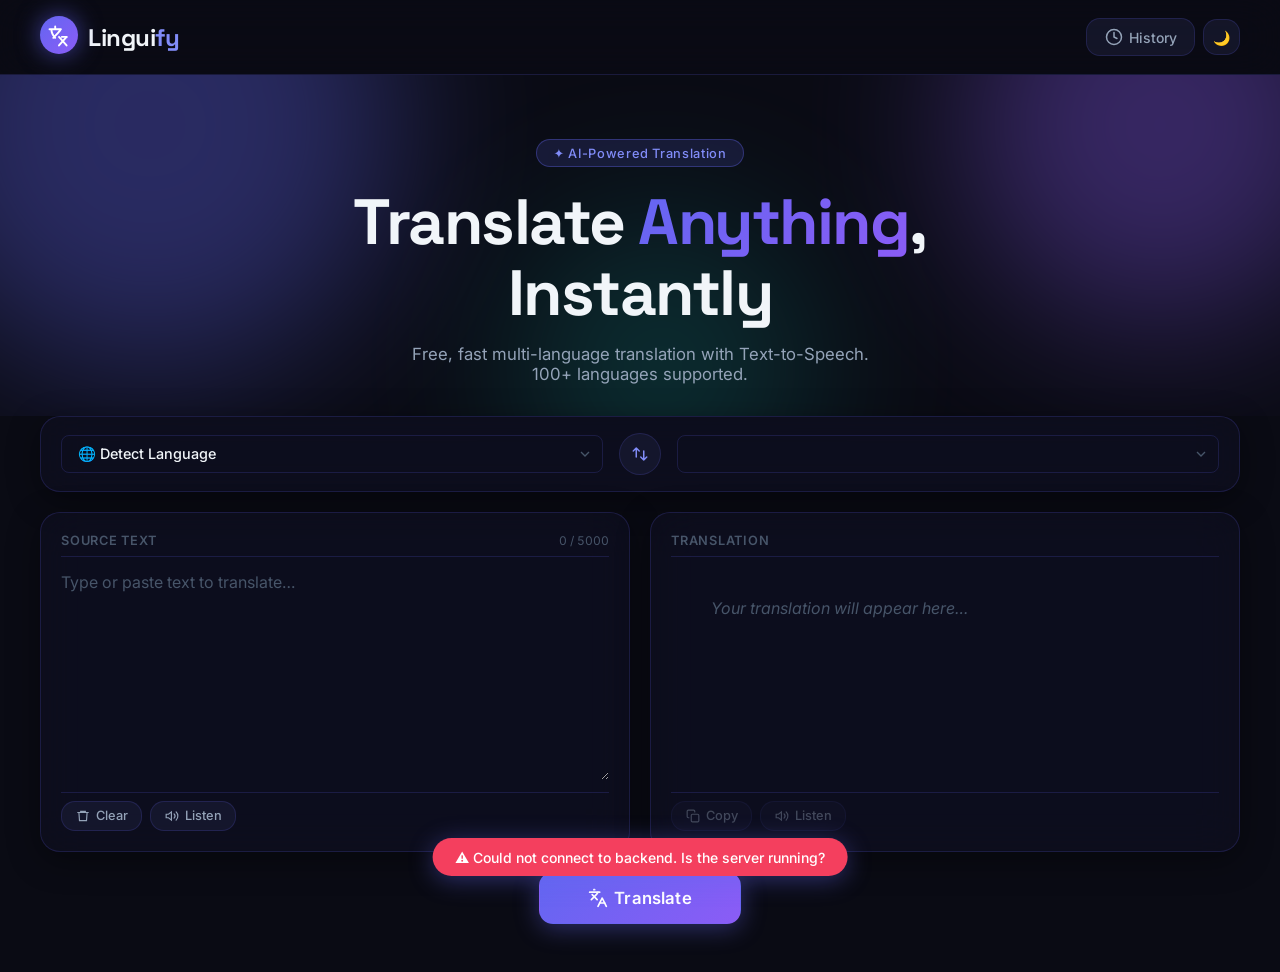
<file: index.html>
<!DOCTYPE html>
<html lang="en" data-theme="dark">
<head>
  <meta charset="UTF-8" />
  <meta name="viewport" content="width=device-width, initial-scale=1.0" />
  <title>Linguify — Language Translation Tool</title>
  <meta name="description" content="A premium, free, multi-language translation tool with Text-to-Speech and translation history. Powered by Google Translate & gTTS." />
  <link rel="preconnect" href="https://fonts.googleapis.com" />
  <link rel="preconnect" href="https://fonts.gstatic.com" crossorigin />
  <link href="https://fonts.googleapis.com/css2?family=Inter:wght@300;400;500;600;700;800&family=Space+Grotesk:wght@400;500;600;700&display=swap" rel="stylesheet" />
  <link rel="stylesheet" href="style.css" />
</head>
<body>

  <!-- ══ HEADER ══════════════════════════════════════════════════ -->
  <header class="header" role="banner">
    <div class="header__inner container">
      <div class="logo">
        <div class="logo__icon" aria-hidden="true">
          <svg viewBox="0 0 40 40" fill="none" xmlns="http://www.w3.org/2000/svg">
            <circle cx="20" cy="20" r="20" fill="url(#lg1)"/>
            <path d="M10 14h12M16 14v-3M12 14c0 4 2 7 4 9M22 14c-2 3-5 6-8 9" stroke="#fff" stroke-width="2" stroke-linecap="round"/>
            <path d="M20 22l8 9M20 31l8-9" stroke="#fff" stroke-width="2" stroke-linecap="round" stroke-linejoin="round"/>
            <path d="M23 22h5" stroke="#fff" stroke-width="2" stroke-linecap="round"/>
            <defs>
              <linearGradient id="lg1" x1="0" y1="0" x2="40" y2="40" gradientUnits="userSpaceOnUse">
                <stop stop-color="#6366f1"/>
                <stop offset="1" stop-color="#8b5cf6"/>
              </linearGradient>
            </defs>
          </svg>
        </div>
        <span class="logo__text">Lingui<span class="logo__accent">fy</span></span>
      </div>
      <nav class="header__nav" aria-label="Main navigation">
        <button id="historyToggleBtn" class="btn btn--ghost" aria-label="Toggle history panel">
          <svg width="18" height="18" viewBox="0 0 24 24" fill="none" stroke="currentColor" stroke-width="2" stroke-linecap="round" stroke-linejoin="round"><circle cx="12" cy="12" r="10"/><polyline points="12 6 12 12 16 14"/></svg>
          History
          <span id="historyBadge" class="badge hidden">0</span>
        </button>
        <button id="themeToggleBtn" class="btn btn--ghost btn--icon" aria-label="Toggle dark/light mode">
          <span class="theme-icon">🌙</span>
        </button>
      </nav>
    </div>
  </header>

  <!-- ══ HERO ════════════════════════════════════════════════════ -->
  <section class="hero" aria-label="Hero section">
    <div class="hero__bg" aria-hidden="true">
      <div class="hero__orb hero__orb--1"></div>
      <div class="hero__orb hero__orb--2"></div>
      <div class="hero__orb hero__orb--3"></div>
    </div>
    <div class="hero__content container">
      <div class="hero__badge">✦ AI-Powered Translation</div>
      <h1 class="hero__title">Translate <span class="hero__title-gradient">Anything</span>,<br/>Instantly</h1>
      <p class="hero__subtitle">Free, fast multi-language translation with Text-to-Speech. 100+ languages supported.</p>
    </div>
  </section>

  <!-- ══ MAIN TRANSLATOR ══════════════════════════════════════════ -->
  <main class="main container" role="main">

    <!-- Language bar -->
    <div class="lang-bar glass-card">
      <div class="lang-bar__select-wrapper">
        <label for="sourceLangSelect" class="visually-hidden">Source language</label>
        <div class="select-wrapper">
          <select id="sourceLangSelect" class="lang-select" aria-label="Source language">
            <option value="auto">🌐 Detect Language</option>
          </select>
          <svg class="select-arrow" viewBox="0 0 24 24" fill="none" stroke="currentColor" stroke-width="2"><polyline points="6 9 12 15 18 9"/></svg>
        </div>
      </div>

      <button id="swapBtn" class="swap-btn" aria-label="Swap languages" title="Swap languages">
        <svg viewBox="0 0 24 24" fill="none" stroke="currentColor" stroke-width="2" stroke-linecap="round" stroke-linejoin="round">
          <path d="M7 16V4m0 0L3 8m4-4l4 4"/>
          <path d="M17 8v12m0 0l4-4m-4 4l-4-4"/>
        </svg>
      </button>

      <div class="lang-bar__select-wrapper">
        <label for="targetLangSelect" class="visually-hidden">Target language</label>
        <div class="select-wrapper">
          <select id="targetLangSelect" class="lang-select" aria-label="Target language">
            <!-- Populated by JS -->
          </select>
          <svg class="select-arrow" viewBox="0 0 24 24" fill="none" stroke="currentColor" stroke-width="2"><polyline points="6 9 12 15 18 9"/></svg>
        </div>
      </div>
    </div>

    <!-- Translation panels -->
    <div class="panels">

      <!-- Source panel -->
      <div class="panel glass-card" id="sourcePanel">
        <div class="panel__header">
          <span class="panel__label">Source Text</span>
          <span id="charCounter" class="char-counter">0 / 5000</span>
        </div>
        <textarea
          id="sourceText"
          class="panel__textarea"
          placeholder="Type or paste text to translate…"
          maxlength="5000"
          spellcheck="true"
          aria-label="Enter text to translate"
          rows="8"
        ></textarea>
        <div class="panel__actions">
          <button id="clearBtn" class="btn btn--ghost btn--sm" aria-label="Clear source text">
            <svg width="14" height="14" viewBox="0 0 24 24" fill="none" stroke="currentColor" stroke-width="2" stroke-linecap="round"><path d="M3 6h18M8 6V4h8v2M19 6l-1 14H6L5 6"/></svg>
            Clear
          </button>
          <button id="listenSourceBtn" class="btn btn--ghost btn--sm" aria-label="Listen to source text">
            <svg width="14" height="14" viewBox="0 0 24 24" fill="none" stroke="currentColor" stroke-width="2" stroke-linecap="round"><polygon points="11 5 6 9 2 9 2 15 6 15 11 19 11 5"/><path d="M19.07 4.93a10 10 0 0 1 0 14.14M15.54 8.46a5 5 0 0 1 0 7.07"/></svg>
            Listen
          </button>
        </div>
      </div>

      <!-- Output panel -->
      <div class="panel glass-card" id="outputPanel">
        <div class="panel__header">
          <span class="panel__label">Translation</span>
          <div id="loadingSpinner" class="spinner hidden" aria-label="Translating…" role="status"></div>
        </div>
        <div
          id="translatedText"
          class="panel__output"
          aria-live="polite"
          aria-label="Translated text"
        >
          <span class="output-placeholder">Your translation will appear here…</span>
        </div>
        <div class="panel__actions">
          <button id="copyBtn" class="btn btn--ghost btn--sm" aria-label="Copy translated text" disabled>
            <svg width="14" height="14" viewBox="0 0 24 24" fill="none" stroke="currentColor" stroke-width="2" stroke-linecap="round"><rect x="9" y="9" width="13" height="13" rx="2"/><path d="M5 15H4a2 2 0 0 1-2-2V4a2 2 0 0 1 2-2h9a2 2 0 0 1 2 2v1"/></svg>
            Copy
          </button>
          <button id="listenOutputBtn" class="btn btn--ghost btn--sm" aria-label="Listen to translation" disabled>
            <svg width="14" height="14" viewBox="0 0 24 24" fill="none" stroke="currentColor" stroke-width="2" stroke-linecap="round"><polygon points="11 5 6 9 2 9 2 15 6 15 11 19 11 5"/><path d="M19.07 4.93a10 10 0 0 1 0 14.14M15.54 8.46a5 5 0 0 1 0 7.07"/></svg>
            Listen
          </button>
        </div>
      </div>
    </div>

    <!-- Translate button -->
    <div class="translate-btn-wrapper">
      <button id="translateBtn" class="btn btn--primary btn--lg" aria-label="Translate text">
        <svg width="20" height="20" viewBox="0 0 24 24" fill="none" stroke="currentColor" stroke-width="2" stroke-linecap="round" stroke-linejoin="round"><path d="M5 8l6 6"/><path d="M4 14l6-6 2-3"/><path d="M2 5h12"/><path d="M7 2h1"/><path d="M22 22l-5-10-5 10"/><path d="M14 18h6"/></svg>
        Translate
      </button>
    </div>

    <!-- Status toast -->
    <div id="toast" class="toast hidden" role="alert" aria-live="assertive"></div>

    <!-- ══ HISTORY PANEL ══════════════════════════════════════════ -->
    <section id="historyPanel" class="history-panel hidden" aria-label="Translation history">
      <div class="history-panel__header">
        <h2 class="history-panel__title">
          <svg width="18" height="18" viewBox="0 0 24 24" fill="none" stroke="currentColor" stroke-width="2" stroke-linecap="round"><circle cx="12" cy="12" r="10"/><polyline points="12 6 12 12 16 14"/></svg>
          Translation History
        </h2>
        <button id="clearHistoryBtn" class="btn btn--ghost btn--sm btn--danger" aria-label="Clear all history">
          Clear All
        </button>
      </div>
      <div id="historyList" class="history-list">
        <div class="history-empty">
          <svg width="48" height="48" viewBox="0 0 24 24" fill="none" stroke="currentColor" stroke-width="1.5" stroke-linecap="round"><circle cx="12" cy="12" r="10"/><path d="M8 12h8M12 8v8"/></svg>
          <p>No translations yet. Translate something to start building your history!</p>
        </div>
      </div>
    </section>

  </main>

  <script src="app.js"></script>
</body>
</html>
</file>
<file: style.css>
/* ═══════════════════════════════════════════════════════════════
   Linguify — Premium Translation Tool Stylesheet
   ═══════════════════════════════════════════════════════════════ */

/* ── Design Tokens ─────────────────────────────────────────────── */
:root {
  /* Core palette – dark theme */
  --bg-base:       #0a0b14;
  --bg-elevated:   #0f1020;
  --bg-glass:      rgba(15, 16, 32, 0.6);
  --bg-glass-alt:  rgba(30, 32, 60, 0.5);
  --border:        rgba(99, 102, 241, 0.18);
  --border-glow:   rgba(99, 102, 241, 0.45);

  /* Brand */
  --indigo:        #6366f1;
  --indigo-light:  #818cf8;
  --violet:        #8b5cf6;
  --violet-dark:   #7c3aed;
  --teal:          #14b8a6;
  --rose:          #f43f5e;

  /* Text */
  --text-primary:   #f1f5f9;
  --text-secondary: #94a3b8;
  --text-muted:     #475569;

  /* Gradients */
  --grad-brand: linear-gradient(135deg, var(--indigo) 0%, var(--violet) 100%);
  --grad-hero:  radial-gradient(ellipse 80% 50% at 50% 0%, rgba(99, 102, 241, 0.15), transparent);

  /* Spacing & radius */
  --radius-sm: 8px;
  --radius-md: 14px;
  --radius-lg: 20px;
  --radius-xl: 28px;

  /* Shadows */
  --shadow-sm: 0 2px 8px rgba(0,0,0,0.3);
  --shadow-md: 0 8px 32px rgba(0,0,0,0.4);
  --shadow-glow: 0 0 40px rgba(99, 102, 241, 0.2);
  --shadow-btn:  0 4px 24px rgba(99, 102, 241, 0.4);

  /* Typography */
  --font-body: 'Inter', system-ui, sans-serif;
  --font-head: 'Space Grotesk', 'Inter', system-ui, sans-serif;

  /* Transitions */
  --transition: 0.22s cubic-bezier(0.4, 0, 0.2, 1);
}

/* Light theme overrides */
[data-theme="light"] {
  --bg-base:       #f0f2ff;
  --bg-elevated:   #ffffff;
  --bg-glass:      rgba(255, 255, 255, 0.75);
  --bg-glass-alt:  rgba(240, 242, 255, 0.8);
  --border:        rgba(99, 102, 241, 0.2);
  --border-glow:   rgba(99, 102, 241, 0.5);

  --text-primary:   #1e1b4b;
  --text-secondary: #475569;
  --text-muted:     #94a3b8;

  --shadow-sm: 0 2px 8px rgba(99, 102, 241, 0.1);
  --shadow-md: 0 8px 32px rgba(99, 102, 241, 0.15);
  --shadow-glow: 0 0 40px rgba(99, 102, 241, 0.1);
  --shadow-btn:  0 4px 24px rgba(99, 102, 241, 0.35);
}

/* ── Reset & Base ───────────────────────────────────────────────── */
*, *::before, *::after { box-sizing: border-box; margin: 0; padding: 0; }

html { scroll-behavior: smooth; }

body {
  font-family: var(--font-body);
  background-color: var(--bg-base);
  color: var(--text-primary);
  min-height: 100vh;
  display: flex;
  flex-direction: column;
  transition: background-color var(--transition), color var(--transition);
  overflow-x: hidden;
}

.container {
  width: min(1200px, 100% - 2rem);
  margin-inline: auto;
}

.visually-hidden {
  position: absolute; width: 1px; height: 1px;
  padding: 0; margin: -1px; overflow: hidden;
  clip: rect(0,0,0,0); white-space: nowrap; border: 0;
}

/* ── Glassmorphism Card ─────────────────────────────────────────── */
.glass-card {
  background: var(--bg-glass);
  backdrop-filter: blur(24px) saturate(180%);
  -webkit-backdrop-filter: blur(24px) saturate(180%);
  border: 1px solid var(--border);
  border-radius: var(--radius-lg);
  box-shadow: var(--shadow-md);
  transition: border-color var(--transition), box-shadow var(--transition);
}

.glass-card:hover {
  border-color: var(--border-glow);
  box-shadow: var(--shadow-md), var(--shadow-glow);
}

/* ── Header ─────────────────────────────────────────────────────── */
.header {
  position: sticky; top: 0; z-index: 100;
  background: rgba(10, 11, 20, 0.8);
  backdrop-filter: blur(20px);
  -webkit-backdrop-filter: blur(20px);
  border-bottom: 1px solid var(--border);
  transition: background var(--transition);
}

[data-theme="light"] .header {
  background: rgba(240, 242, 255, 0.85);
}

.header__inner {
  display: flex;
  align-items: center;
  justify-content: space-between;
  padding-block: 1rem;
}

/* Logo */
.logo {
  display: flex; align-items: center; gap: 10px;
  text-decoration: none;
}

.logo__icon svg {
  width: 38px; height: 38px;
  filter: drop-shadow(0 0 12px rgba(99,102,241,0.6));
}

.logo__text {
  font-family: var(--font-head);
  font-size: 1.5rem;
  font-weight: 700;
  color: var(--text-primary);
  letter-spacing: -0.5px;
}

.logo__accent { color: var(--indigo-light); }

/* Nav */
.header__nav { display: flex; align-items: center; gap: 0.5rem; }

/* ── Buttons ─────────────────────────────────────────────────────── */
.btn {
  display: inline-flex; align-items: center; gap: 6px;
  padding: 0.55rem 1.1rem;
  border: 1.5px solid transparent;
  border-radius: var(--radius-md);
  font-family: var(--font-body);
  font-size: 0.875rem;
  font-weight: 500;
  cursor: pointer;
  transition: all var(--transition);
  white-space: nowrap;
  position: relative;
  overflow: hidden;
  outline-offset: 3px;
}

.btn:focus-visible { outline: 2px solid var(--indigo); }

.btn::after {
  content: '';
  position: absolute; inset: 0;
  background: white;
  opacity: 0;
  transition: opacity 0.15s;
}
.btn:active::after { opacity: 0.06; }

/* Ghost variant */
.btn--ghost {
  background: var(--bg-glass-alt);
  border-color: var(--border);
  color: var(--text-secondary);
}
.btn--ghost:hover {
  background: rgba(99, 102, 241, 0.1);
  border-color: var(--indigo);
  color: var(--indigo-light);
  transform: translateY(-1px);
}

.btn--danger:hover {
  background: rgba(244, 63, 94, 0.12);
  border-color: var(--rose);
  color: var(--rose);
}

/* Icon-only */
.btn--icon { padding: 0.55rem; }

/* Small */
.btn--sm { padding: 0.4rem 0.85rem; font-size: 0.8rem; }

/* Primary (CTA) */
.btn--primary {
  background: var(--grad-brand);
  border-color: transparent;
  color: #fff;
  font-size: 1rem;
  font-weight: 600;
  padding: 0.85rem 2.5rem;
  box-shadow: var(--shadow-btn);
  letter-spacing: 0.01em;
}
.btn--primary:hover {
  transform: translateY(-2px);
  box-shadow: 0 8px 36px rgba(99, 102, 241, 0.55);
  filter: brightness(1.1);
}
.btn--primary:active { transform: translateY(0); }

.btn--lg { font-size: 1.05rem; padding: 0.95rem 3rem; }

.btn:disabled {
  opacity: 0.4;
  cursor: not-allowed;
  transform: none !important;
}

/* Badge */
.badge {
  display: inline-flex; align-items: center; justify-content: center;
  min-width: 18px; height: 18px; padding: 0 5px;
  background: var(--indigo);
  color: white;
  border-radius: 99px;
  font-size: 0.7rem;
  font-weight: 700;
  line-height: 1;
}
.hidden { display: none !important; }

/* ── Hero ────────────────────────────────────────────────────────── */
.hero {
  position: relative;
  padding: 4rem 0 2rem;
  overflow: hidden;
  text-align: center;
}

.hero__bg {
  position: absolute; inset: 0; pointer-events: none; z-index: 0;
}

.hero__orb {
  position: absolute;
  border-radius: 50%;
  filter: blur(80px);
  opacity: 0.35;
  animation: float 8s ease-in-out infinite;
}

.hero__orb--1 {
  width: 500px; height: 500px;
  background: var(--indigo);
  top: -200px; left: -100px;
  animation-duration: 10s;
}
.hero__orb--2 {
  width: 400px; height: 400px;
  background: var(--violet);
  top: -150px; right: -80px;
  animation-duration: 12s;
  animation-delay: -3s;
}
.hero__orb--3 {
  width: 300px; height: 300px;
  background: var(--teal);
  bottom: -100px; left: 40%;
  opacity: 0.2;
  animation-duration: 9s;
  animation-delay: -6s;
}

@keyframes float {
  0%, 100% { transform: translateY(0) scale(1); }
  50% { transform: translateY(-30px) scale(1.05); }
}

.hero__content { position: relative; z-index: 1; }

.hero__badge {
  display: inline-flex; align-items: center; gap: 6px;
  padding: 0.35rem 1rem;
  background: rgba(99, 102, 241, 0.15);
  border: 1px solid rgba(99, 102, 241, 0.35);
  border-radius: 99px;
  font-size: 0.8rem;
  color: var(--indigo-light);
  letter-spacing: 0.05em;
  font-weight: 500;
  margin-bottom: 1.25rem;
}

.hero__title {
  font-family: var(--font-head);
  font-size: clamp(2.2rem, 6vw, 4rem);
  font-weight: 800;
  line-height: 1.1;
  letter-spacing: -1.5px;
  color: var(--text-primary);
  margin-bottom: 1rem;
}

.hero__title-gradient {
  background: var(--grad-brand);
  -webkit-background-clip: text;
  background-clip: text;
  -webkit-text-fill-color: transparent;
}

.hero__subtitle {
  font-size: 1.05rem;
  color: var(--text-secondary);
  max-width: 480px;
  margin-inline: auto;
}

/* ── Main Layout ─────────────────────────────────────────────────── */
.main {
  flex: 1;
  padding-bottom: 3rem;
  display: flex;
  flex-direction: column;
  gap: 1.25rem;
}

/* ── Language Bar ────────────────────────────────────────────────── */
.lang-bar {
  display: flex;
  align-items: center;
  gap: 1rem;
  padding: 1rem 1.25rem;
}

.lang-bar__select-wrapper { flex: 1; }

.select-wrapper {
  position: relative;
  display: flex;
  align-items: center;
}

.lang-select {
  width: 100%;
  appearance: none;
  -webkit-appearance: none;
  background: transparent;
  border: 1.5px solid var(--border);
  border-radius: var(--radius-sm);
  padding: 0.6rem 2.5rem 0.6rem 1rem;
  font-family: var(--font-body);
  font-size: 0.9rem;
  font-weight: 500;
  color: var(--text-primary);
  cursor: pointer;
  transition: border-color var(--transition), box-shadow var(--transition);
  outline-offset: 3px;
}

[data-theme="light"] .lang-select {
  background: white;
}

.lang-select option {
  background: var(--bg-elevated);
  color: var(--text-primary);
}

.lang-select:focus {
  border-color: var(--indigo);
  box-shadow: 0 0 0 3px rgba(99,102,241,0.2);
}
.lang-select:hover { border-color: var(--indigo-light); }

.select-arrow {
  position: absolute; right: 10px;
  width: 16px; height: 16px;
  color: var(--text-muted);
  pointer-events: none;
}

/* Swap button */
.swap-btn {
  flex-shrink: 0;
  width: 42px; height: 42px;
  border-radius: 50%;
  border: 1.5px solid var(--border);
  background: var(--bg-glass-alt);
  color: var(--indigo-light);
  cursor: pointer;
  display: flex; align-items: center; justify-content: center;
  transition: all var(--transition);
}

.swap-btn svg { width: 18px; height: 18px; }

.swap-btn:hover {
  background: var(--indigo);
  border-color: var(--indigo);
  color: white;
  transform: rotate(180deg);
  box-shadow: var(--shadow-btn);
}
.swap-btn:active { transform: rotate(180deg) scale(0.92); }

/* ── Translation Panels ──────────────────────────────────────────── */
.panels {
  display: grid;
  grid-template-columns: 1fr 1fr;
  gap: 1.25rem;
}

@media (max-width: 768px) {
  .panels { grid-template-columns: 1fr; }
  .lang-bar { flex-direction: column; }
  .lang-bar__select-wrapper { width: 100%; }
}

.panel {
  display: flex;
  flex-direction: column;
  padding: 1.25rem;
  gap: 0.75rem;
  transition: all var(--transition);
}

.panel__header {
  display: flex;
  align-items: center;
  justify-content: space-between;
  padding-bottom: 0.5rem;
  border-bottom: 1px solid var(--border);
}

.panel__label {
  font-size: 0.8rem;
  font-weight: 600;
  letter-spacing: 0.06em;
  text-transform: uppercase;
  color: var(--text-muted);
}

.char-counter {
  font-size: 0.75rem;
  color: var(--text-muted);
  font-variant-numeric: tabular-nums;
}

.char-counter.warn { color: #f59e0b; }
.char-counter.over { color: var(--rose); }

.panel__textarea {
  flex: 1;
  width: 100%;
  min-height: 200px;
  background: transparent;
  border: none;
  outline: none;
  resize: vertical;
  font-family: var(--font-body);
  font-size: 1rem;
  line-height: 1.65;
  color: var(--text-primary);
  caret-color: var(--indigo-light);
}

.panel__textarea::placeholder { color: var(--text-muted); }

.panel__output {
  flex: 1;
  min-height: 200px;
  font-size: 1rem;
  line-height: 1.65;
  color: var(--text-primary);
  overflow-y: auto;
  white-space: pre-wrap;
  word-break: break-word;
}

.output-placeholder { color: var(--text-muted); font-style: italic; }

.panel__actions {
  display: flex;
  gap: 0.5rem;
  padding-top: 0.5rem;
  border-top: 1px solid var(--border);
  flex-wrap: wrap;
}

/* ── Translate button wrapper ────────────────────────────────────── */
.translate-btn-wrapper {
  display: flex;
  justify-content: center;
}

/* ── Loading Spinner ─────────────────────────────────────────────── */
.spinner {
  width: 20px; height: 20px;
  border: 2.5px solid var(--border);
  border-top-color: var(--indigo);
  border-radius: 50%;
  animation: spin 0.7s linear infinite;
}

@keyframes spin { to { transform: rotate(360deg); } }

/* ── Toast notification ──────────────────────────────────────────── */
.toast {
  position: fixed;
  bottom: 1.5rem; left: 50%;
  transform: translateX(-50%) translateY(20px);
  background: var(--indigo);
  color: white;
  padding: 0.65rem 1.4rem;
  border-radius: 99px;
  font-size: 0.875rem;
  font-weight: 500;
  box-shadow: var(--shadow-btn);
  opacity: 0;
  transition: opacity 0.25s, transform 0.25s;
  pointer-events: none;
  z-index: 999;
  white-space: nowrap;
}

.toast.show {
  opacity: 1;
  transform: translateX(-50%) translateY(0);
}

.toast.error { background: var(--rose); }
.toast.success { background: #10b981; }

/* ── History Panel ───────────────────────────────────────────────── */
.history-panel {
  background: var(--bg-glass);
  backdrop-filter: blur(24px) saturate(180%);
  -webkit-backdrop-filter: blur(24px) saturate(180%);
  border: 1px solid var(--border);
  border-radius: var(--radius-lg);
  box-shadow: var(--shadow-md);
  padding: 1.5rem;
  animation: slideDown 0.3s cubic-bezier(0.4, 0, 0.2, 1);
}

@keyframes slideDown {
  from { opacity: 0; transform: translateY(-12px); }
  to   { opacity: 1; transform: translateY(0); }
}

.history-panel__header {
  display: flex;
  align-items: center;
  justify-content: space-between;
  margin-bottom: 1.25rem;
}

.history-panel__title {
  font-family: var(--font-head);
  font-size: 1.1rem;
  font-weight: 600;
  display: flex;
  align-items: center;
  gap: 8px;
  color: var(--text-primary);
}

.history-list {
  display: flex;
  flex-direction: column;
  gap: 0.75rem;
  max-height: 400px;
  overflow-y: auto;
  padding-right: 4px;
}

.history-list::-webkit-scrollbar { width: 4px; }
.history-list::-webkit-scrollbar-track { background: transparent; }
.history-list::-webkit-scrollbar-thumb { background: var(--border); border-radius: 2px; }

.history-item {
  background: var(--bg-glass-alt);
  border: 1px solid var(--border);
  border-radius: var(--radius-md);
  padding: 1rem;
  transition: all var(--transition);
  cursor: pointer;
  animation: fadeIn 0.25s ease;
}

@keyframes fadeIn {
  from { opacity: 0; transform: translateY(6px); }
  to   { opacity: 1; transform: none; }
}

.history-item:hover {
  border-color: var(--indigo);
  transform: translateX(4px);
}

.history-item__langs {
  display: flex;
  align-items: center;
  gap: 8px;
  font-size: 0.75rem;
  color: var(--indigo-light);
  font-weight: 600;
  text-transform: uppercase;
  letter-spacing: 0.04em;
  margin-bottom: 0.5rem;
}

.history-item__langs svg { width: 12px; height: 12px; }

.history-item__source {
  font-size: 0.875rem;
  color: var(--text-secondary);
  margin-bottom: 0.3rem;
  white-space: nowrap;
  overflow: hidden;
  text-overflow: ellipsis;
}

.history-item__target {
  font-size: 0.95rem;
  color: var(--text-primary);
  font-weight: 500;
  white-space: nowrap;
  overflow: hidden;
  text-overflow: ellipsis;
}

.history-item__time {
  font-size: 0.7rem;
  color: var(--text-muted);
  margin-top: 0.4rem;
}

.history-empty {
  text-align: center;
  padding: 2rem;
  color: var(--text-muted);
}
.history-empty svg { margin-bottom: 0.75rem; opacity: 0.4; }
.history-empty p { font-size: 0.875rem; line-height: 1.6; }

/* ── Footer ──────────────────────────────────────────────────────── */
.footer {
  margin-top: auto;
  padding: 1.5rem 0;
  text-align: center;
  border-top: 1px solid var(--border);
  font-size: 0.85rem;
  color: var(--text-muted);
}

.footer__sub { margin-top: 0.25rem; font-size: 0.75rem; }

/* ── Utility animations ──────────────────────────────────────────── */
@keyframes pulse {
  0%, 100% { opacity: 1; }
  50% { opacity: 0.5; }
}

.translating .panel__output { animation: pulse 1.2s ease-in-out infinite; }

/* ── Listen button speaking state ───────────────────────────────── */
.btn--speaking {
  background: rgba(99, 102, 241, 0.15) !important;
  border-color: var(--indigo) !important;
  color: var(--indigo-light) !important;
  animation: pulse 1s ease-in-out infinite;
}

/* ── Responsive tweaks ───────────────────────────────────────────── */
@media (max-width: 480px) {
  .hero { padding: 2.5rem 0 1rem; }
  .hero__title { letter-spacing: -0.5px; }
  .btn--lg { padding: 0.85rem 2rem; font-size: 0.95rem; }
}
</file>
<file: static/style.css>
/* ═══════════════════════════════════════════════════════════════
   Linguify — Premium Translation Tool Stylesheet
   ═══════════════════════════════════════════════════════════════ */

/* ── Design Tokens ─────────────────────────────────────────────── */
:root {
  /* Core palette – dark theme */
  --bg-base:       #0a0b14;
  --bg-elevated:   #0f1020;
  --bg-glass:      rgba(15, 16, 32, 0.6);
  --bg-glass-alt:  rgba(30, 32, 60, 0.5);
  --border:        rgba(99, 102, 241, 0.18);
  --border-glow:   rgba(99, 102, 241, 0.45);

  /* Brand */
  --indigo:        #6366f1;
  --indigo-light:  #818cf8;
  --violet:        #8b5cf6;
  --violet-dark:   #7c3aed;
  --teal:          #14b8a6;
  --rose:          #f43f5e;

  /* Text */
  --text-primary:   #f1f5f9;
  --text-secondary: #94a3b8;
  --text-muted:     #475569;

  /* Gradients */
  --grad-brand: linear-gradient(135deg, var(--indigo) 0%, var(--violet) 100%);
  --grad-hero:  radial-gradient(ellipse 80% 50% at 50% 0%, rgba(99, 102, 241, 0.15), transparent);

  /* Spacing & radius */
  --radius-sm: 8px;
  --radius-md: 14px;
  --radius-lg: 20px;
  --radius-xl: 28px;

  /* Shadows */
  --shadow-sm: 0 2px 8px rgba(0,0,0,0.3);
  --shadow-md: 0 8px 32px rgba(0,0,0,0.4);
  --shadow-glow: 0 0 40px rgba(99, 102, 241, 0.2);
  --shadow-btn:  0 4px 24px rgba(99, 102, 241, 0.4);

  /* Typography */
  --font-body: 'Inter', system-ui, sans-serif;
  --font-head: 'Space Grotesk', 'Inter', system-ui, sans-serif;

  /* Transitions */
  --transition: 0.22s cubic-bezier(0.4, 0, 0.2, 1);
}

/* Light theme overrides */
[data-theme="light"] {
  --bg-base:       #f0f2ff;
  --bg-elevated:   #ffffff;
  --bg-glass:      rgba(255, 255, 255, 0.75);
  --bg-glass-alt:  rgba(240, 242, 255, 0.8);
  --border:        rgba(99, 102, 241, 0.2);
  --border-glow:   rgba(99, 102, 241, 0.5);

  --text-primary:   #1e1b4b;
  --text-secondary: #475569;
  --text-muted:     #94a3b8;

  --shadow-sm: 0 2px 8px rgba(99, 102, 241, 0.1);
  --shadow-md: 0 8px 32px rgba(99, 102, 241, 0.15);
  --shadow-glow: 0 0 40px rgba(99, 102, 241, 0.1);
  --shadow-btn:  0 4px 24px rgba(99, 102, 241, 0.35);
}

/* ── Reset & Base ───────────────────────────────────────────────── */
*, *::before, *::after { box-sizing: border-box; margin: 0; padding: 0; }

html { scroll-behavior: smooth; }

body {
  font-family: var(--font-body);
  background-color: var(--bg-base);
  color: var(--text-primary);
  min-height: 100vh;
  display: flex;
  flex-direction: column;
  transition: background-color var(--transition), color var(--transition);
  overflow-x: hidden;
}

.container {
  width: min(1200px, 100% - 2rem);
  margin-inline: auto;
}

.visually-hidden {
  position: absolute; width: 1px; height: 1px;
  padding: 0; margin: -1px; overflow: hidden;
  clip: rect(0,0,0,0); white-space: nowrap; border: 0;
}

/* ── Glassmorphism Card ─────────────────────────────────────────── */
.glass-card {
  background: var(--bg-glass);
  backdrop-filter: blur(24px) saturate(180%);
  -webkit-backdrop-filter: blur(24px) saturate(180%);
  border: 1px solid var(--border);
  border-radius: var(--radius-lg);
  box-shadow: var(--shadow-md);
  transition: border-color var(--transition), box-shadow var(--transition);
}

.glass-card:hover {
  border-color: var(--border-glow);
  box-shadow: var(--shadow-md), var(--shadow-glow);
}

/* ── Header ─────────────────────────────────────────────────────── */
.header {
  position: sticky; top: 0; z-index: 100;
  background: rgba(10, 11, 20, 0.8);
  backdrop-filter: blur(20px);
  -webkit-backdrop-filter: blur(20px);
  border-bottom: 1px solid var(--border);
  transition: background var(--transition);
}

[data-theme="light"] .header {
  background: rgba(240, 242, 255, 0.85);
}

.header__inner {
  display: flex;
  align-items: center;
  justify-content: space-between;
  padding-block: 1rem;
}

/* Logo */
.logo {
  display: flex; align-items: center; gap: 10px;
  text-decoration: none;
}

.logo__icon svg {
  width: 38px; height: 38px;
  filter: drop-shadow(0 0 12px rgba(99,102,241,0.6));
}

.logo__text {
  font-family: var(--font-head);
  font-size: 1.5rem;
  font-weight: 700;
  color: var(--text-primary);
  letter-spacing: -0.5px;
}

.logo__accent { color: var(--indigo-light); }

/* Nav */
.header__nav { display: flex; align-items: center; gap: 0.5rem; }

/* ── Buttons ─────────────────────────────────────────────────────── */
.btn {
  display: inline-flex; align-items: center; gap: 6px;
  padding: 0.55rem 1.1rem;
  border: 1.5px solid transparent;
  border-radius: var(--radius-md);
  font-family: var(--font-body);
  font-size: 0.875rem;
  font-weight: 500;
  cursor: pointer;
  transition: all var(--transition);
  white-space: nowrap;
  position: relative;
  overflow: hidden;
  outline-offset: 3px;
}

.btn:focus-visible { outline: 2px solid var(--indigo); }

.btn::after {
  content: '';
  position: absolute; inset: 0;
  background: white;
  opacity: 0;
  transition: opacity 0.15s;
}
.btn:active::after { opacity: 0.06; }

/* Ghost variant */
.btn--ghost {
  background: var(--bg-glass-alt);
  border-color: var(--border);
  color: var(--text-secondary);
}
.btn--ghost:hover {
  background: rgba(99, 102, 241, 0.1);
  border-color: var(--indigo);
  color: var(--indigo-light);
  transform: translateY(-1px);
}

.btn--danger:hover {
  background: rgba(244, 63, 94, 0.12);
  border-color: var(--rose);
  color: var(--rose);
}

/* Icon-only */
.btn--icon { padding: 0.55rem; }

/* Small */
.btn--sm { padding: 0.4rem 0.85rem; font-size: 0.8rem; }

/* Primary (CTA) */
.btn--primary {
  background: var(--grad-brand);
  border-color: transparent;
  color: #fff;
  font-size: 1rem;
  font-weight: 600;
  padding: 0.85rem 2.5rem;
  box-shadow: var(--shadow-btn);
  letter-spacing: 0.01em;
}
.btn--primary:hover {
  transform: translateY(-2px);
  box-shadow: 0 8px 36px rgba(99, 102, 241, 0.55);
  filter: brightness(1.1);
}
.btn--primary:active { transform: translateY(0); }

.btn--lg { font-size: 1.05rem; padding: 0.95rem 3rem; }

.btn:disabled {
  opacity: 0.4;
  cursor: not-allowed;
  transform: none !important;
}

/* Badge */
.badge {
  display: inline-flex; align-items: center; justify-content: center;
  min-width: 18px; height: 18px; padding: 0 5px;
  background: var(--indigo);
  color: white;
  border-radius: 99px;
  font-size: 0.7rem;
  font-weight: 700;
  line-height: 1;
}
.hidden { display: none !important; }

/* ── Hero ────────────────────────────────────────────────────────── */
.hero {
  position: relative;
  padding: 4rem 0 2rem;
  overflow: hidden;
  text-align: center;
}

.hero__bg {
  position: absolute; inset: 0; pointer-events: none; z-index: 0;
}

.hero__orb {
  position: absolute;
  border-radius: 50%;
  filter: blur(80px);
  opacity: 0.35;
  animation: float 8s ease-in-out infinite;
}

.hero__orb--1 {
  width: 500px; height: 500px;
  background: var(--indigo);
  top: -200px; left: -100px;
  animation-duration: 10s;
}
.hero__orb--2 {
  width: 400px; height: 400px;
  background: var(--violet);
  top: -150px; right: -80px;
  animation-duration: 12s;
  animation-delay: -3s;
}
.hero__orb--3 {
  width: 300px; height: 300px;
  background: var(--teal);
  bottom: -100px; left: 40%;
  opacity: 0.2;
  animation-duration: 9s;
  animation-delay: -6s;
}

@keyframes float {
  0%, 100% { transform: translateY(0) scale(1); }
  50% { transform: translateY(-30px) scale(1.05); }
}

.hero__content { position: relative; z-index: 1; }

.hero__badge {
  display: inline-flex; align-items: center; gap: 6px;
  padding: 0.35rem 1rem;
  background: rgba(99, 102, 241, 0.15);
  border: 1px solid rgba(99, 102, 241, 0.35);
  border-radius: 99px;
  font-size: 0.8rem;
  color: var(--indigo-light);
  letter-spacing: 0.05em;
  font-weight: 500;
  margin-bottom: 1.25rem;
}

.hero__title {
  font-family: var(--font-head);
  font-size: clamp(2.2rem, 6vw, 4rem);
  font-weight: 800;
  line-height: 1.1;
  letter-spacing: -1.5px;
  color: var(--text-primary);
  margin-bottom: 1rem;
}

.hero__title-gradient {
  background: var(--grad-brand);
  -webkit-background-clip: text;
  background-clip: text;
  -webkit-text-fill-color: transparent;
}

.hero__subtitle {
  font-size: 1.05rem;
  color: var(--text-secondary);
  max-width: 480px;
  margin-inline: auto;
}

/* ── Main Layout ─────────────────────────────────────────────────── */
.main {
  flex: 1;
  padding-bottom: 3rem;
  display: flex;
  flex-direction: column;
  gap: 1.25rem;
}

/* ── Language Bar ────────────────────────────────────────────────── */
.lang-bar {
  display: flex;
  align-items: center;
  gap: 1rem;
  padding: 1rem 1.25rem;
}

.lang-bar__select-wrapper { flex: 1; }

.select-wrapper {
  position: relative;
  display: flex;
  align-items: center;
}

.lang-select {
  width: 100%;
  appearance: none;
  -webkit-appearance: none;
  background: transparent;
  border: 1.5px solid var(--border);
  border-radius: var(--radius-sm);
  padding: 0.6rem 2.5rem 0.6rem 1rem;
  font-family: var(--font-body);
  font-size: 0.9rem;
  font-weight: 500;
  color: var(--text-primary);
  cursor: pointer;
  transition: border-color var(--transition), box-shadow var(--transition);
  outline-offset: 3px;
}

[data-theme="light"] .lang-select {
  background: white;
}

.lang-select option {
  background: var(--bg-elevated);
  color: var(--text-primary);
}

.lang-select:focus {
  border-color: var(--indigo);
  box-shadow: 0 0 0 3px rgba(99,102,241,0.2);
}
.lang-select:hover { border-color: var(--indigo-light); }

.select-arrow {
  position: absolute; right: 10px;
  width: 16px; height: 16px;
  color: var(--text-muted);
  pointer-events: none;
}

/* Swap button */
.swap-btn {
  flex-shrink: 0;
  width: 42px; height: 42px;
  border-radius: 50%;
  border: 1.5px solid var(--border);
  background: var(--bg-glass-alt);
  color: var(--indigo-light);
  cursor: pointer;
  display: flex; align-items: center; justify-content: center;
  transition: all var(--transition);
}

.swap-btn svg { width: 18px; height: 18px; }

.swap-btn:hover {
  background: var(--indigo);
  border-color: var(--indigo);
  color: white;
  transform: rotate(180deg);
  box-shadow: var(--shadow-btn);
}
.swap-btn:active { transform: rotate(180deg) scale(0.92); }

/* ── Translation Panels ──────────────────────────────────────────── */
.panels {
  display: grid;
  grid-template-columns: 1fr 1fr;
  gap: 1.25rem;
}

@media (max-width: 768px) {
  .panels { grid-template-columns: 1fr; }
  .lang-bar { flex-direction: column; }
  .lang-bar__select-wrapper { width: 100%; }
}

.panel {
  display: flex;
  flex-direction: column;
  padding: 1.25rem;
  gap: 0.75rem;
  transition: all var(--transition);
}

.panel__header {
  display: flex;
  align-items: center;
  justify-content: space-between;
  padding-bottom: 0.5rem;
  border-bottom: 1px solid var(--border);
}

.panel__label {
  font-size: 0.8rem;
  font-weight: 600;
  letter-spacing: 0.06em;
  text-transform: uppercase;
  color: var(--text-muted);
}

.char-counter {
  font-size: 0.75rem;
  color: var(--text-muted);
  font-variant-numeric: tabular-nums;
}

.char-counter.warn { color: #f59e0b; }
.char-counter.over { color: var(--rose); }

.panel__textarea {
  flex: 1;
  width: 100%;
  min-height: 200px;
  background: transparent;
  border: none;
  outline: none;
  resize: vertical;
  font-family: var(--font-body);
  font-size: 1rem;
  line-height: 1.65;
  color: var(--text-primary);
  caret-color: var(--indigo-light);
}

.panel__textarea::placeholder { color: var(--text-muted); }

.panel__output {
  flex: 1;
  min-height: 200px;
  font-size: 1rem;
  line-height: 1.65;
  color: var(--text-primary);
  overflow-y: auto;
  white-space: pre-wrap;
  word-break: break-word;
}

.output-placeholder { color: var(--text-muted); font-style: italic; }

.panel__actions {
  display: flex;
  gap: 0.5rem;
  padding-top: 0.5rem;
  border-top: 1px solid var(--border);
  flex-wrap: wrap;
}

/* ── Translate button wrapper ────────────────────────────────────── */
.translate-btn-wrapper {
  display: flex;
  justify-content: center;
}

/* ── Loading Spinner ─────────────────────────────────────────────── */
.spinner {
  width: 20px; height: 20px;
  border: 2.5px solid var(--border);
  border-top-color: var(--indigo);
  border-radius: 50%;
  animation: spin 0.7s linear infinite;
}

@keyframes spin { to { transform: rotate(360deg); } }

/* ── Toast notification ──────────────────────────────────────────── */
.toast {
  position: fixed;
  bottom: 1.5rem; left: 50%;
  transform: translateX(-50%) translateY(20px);
  background: var(--indigo);
  color: white;
  padding: 0.65rem 1.4rem;
  border-radius: 99px;
  font-size: 0.875rem;
  font-weight: 500;
  box-shadow: var(--shadow-btn);
  opacity: 0;
  transition: opacity 0.25s, transform 0.25s;
  pointer-events: none;
  z-index: 999;
  white-space: nowrap;
}

.toast.show {
  opacity: 1;
  transform: translateX(-50%) translateY(0);
}

.toast.error { background: var(--rose); }
.toast.success { background: #10b981; }

/* ── History Panel ───────────────────────────────────────────────── */
.history-panel {
  background: var(--bg-glass);
  backdrop-filter: blur(24px) saturate(180%);
  -webkit-backdrop-filter: blur(24px) saturate(180%);
  border: 1px solid var(--border);
  border-radius: var(--radius-lg);
  box-shadow: var(--shadow-md);
  padding: 1.5rem;
  animation: slideDown 0.3s cubic-bezier(0.4, 0, 0.2, 1);
}

@keyframes slideDown {
  from { opacity: 0; transform: translateY(-12px); }
  to   { opacity: 1; transform: translateY(0); }
}

.history-panel__header {
  display: flex;
  align-items: center;
  justify-content: space-between;
  margin-bottom: 1.25rem;
}

.history-panel__title {
  font-family: var(--font-head);
  font-size: 1.1rem;
  font-weight: 600;
  display: flex;
  align-items: center;
  gap: 8px;
  color: var(--text-primary);
}

.history-list {
  display: flex;
  flex-direction: column;
  gap: 0.75rem;
  max-height: 400px;
  overflow-y: auto;
  padding-right: 4px;
}

.history-list::-webkit-scrollbar { width: 4px; }
.history-list::-webkit-scrollbar-track { background: transparent; }
.history-list::-webkit-scrollbar-thumb { background: var(--border); border-radius: 2px; }

.history-item {
  background: var(--bg-glass-alt);
  border: 1px solid var(--border);
  border-radius: var(--radius-md);
  padding: 1rem;
  transition: all var(--transition);
  cursor: pointer;
  animation: fadeIn 0.25s ease;
}

@keyframes fadeIn {
  from { opacity: 0; transform: translateY(6px); }
  to   { opacity: 1; transform: none; }
}

.history-item:hover {
  border-color: var(--indigo);
  transform: translateX(4px);
}

.history-item__langs {
  display: flex;
  align-items: center;
  gap: 8px;
  font-size: 0.75rem;
  color: var(--indigo-light);
  font-weight: 600;
  text-transform: uppercase;
  letter-spacing: 0.04em;
  margin-bottom: 0.5rem;
}

.history-item__langs svg { width: 12px; height: 12px; }

.history-item__source {
  font-size: 0.875rem;
  color: var(--text-secondary);
  margin-bottom: 0.3rem;
  white-space: nowrap;
  overflow: hidden;
  text-overflow: ellipsis;
}

.history-item__target {
  font-size: 0.95rem;
  color: var(--text-primary);
  font-weight: 500;
  white-space: nowrap;
  overflow: hidden;
  text-overflow: ellipsis;
}

.history-item__time {
  font-size: 0.7rem;
  color: var(--text-muted);
  margin-top: 0.4rem;
}

.history-empty {
  text-align: center;
  padding: 2rem;
  color: var(--text-muted);
}
.history-empty svg { margin-bottom: 0.75rem; opacity: 0.4; }
.history-empty p { font-size: 0.875rem; line-height: 1.6; }

/* ── Footer ──────────────────────────────────────────────────────── */
.footer {
  margin-top: auto;
  padding: 1.5rem 0;
  text-align: center;
  border-top: 1px solid var(--border);
  font-size: 0.85rem;
  color: var(--text-muted);
}

.footer__sub { margin-top: 0.25rem; font-size: 0.75rem; }

/* ── Utility animations ──────────────────────────────────────────── */
@keyframes pulse {
  0%, 100% { opacity: 1; }
  50% { opacity: 0.5; }
}

.translating .panel__output { animation: pulse 1.2s ease-in-out infinite; }

/* ── Listen button speaking state ───────────────────────────────── */
.btn--speaking {
  background: rgba(99, 102, 241, 0.15) !important;
  border-color: var(--indigo) !important;
  color: var(--indigo-light) !important;
  animation: pulse 1s ease-in-out infinite;
}

/* ── Responsive tweaks ───────────────────────────────────────────── */
@media (max-width: 480px) {
  .hero { padding: 2.5rem 0 1rem; }
  .hero__title { letter-spacing: -0.5px; }
  .btn--lg { padding: 0.85rem 2rem; font-size: 0.95rem; }
}
</file>
